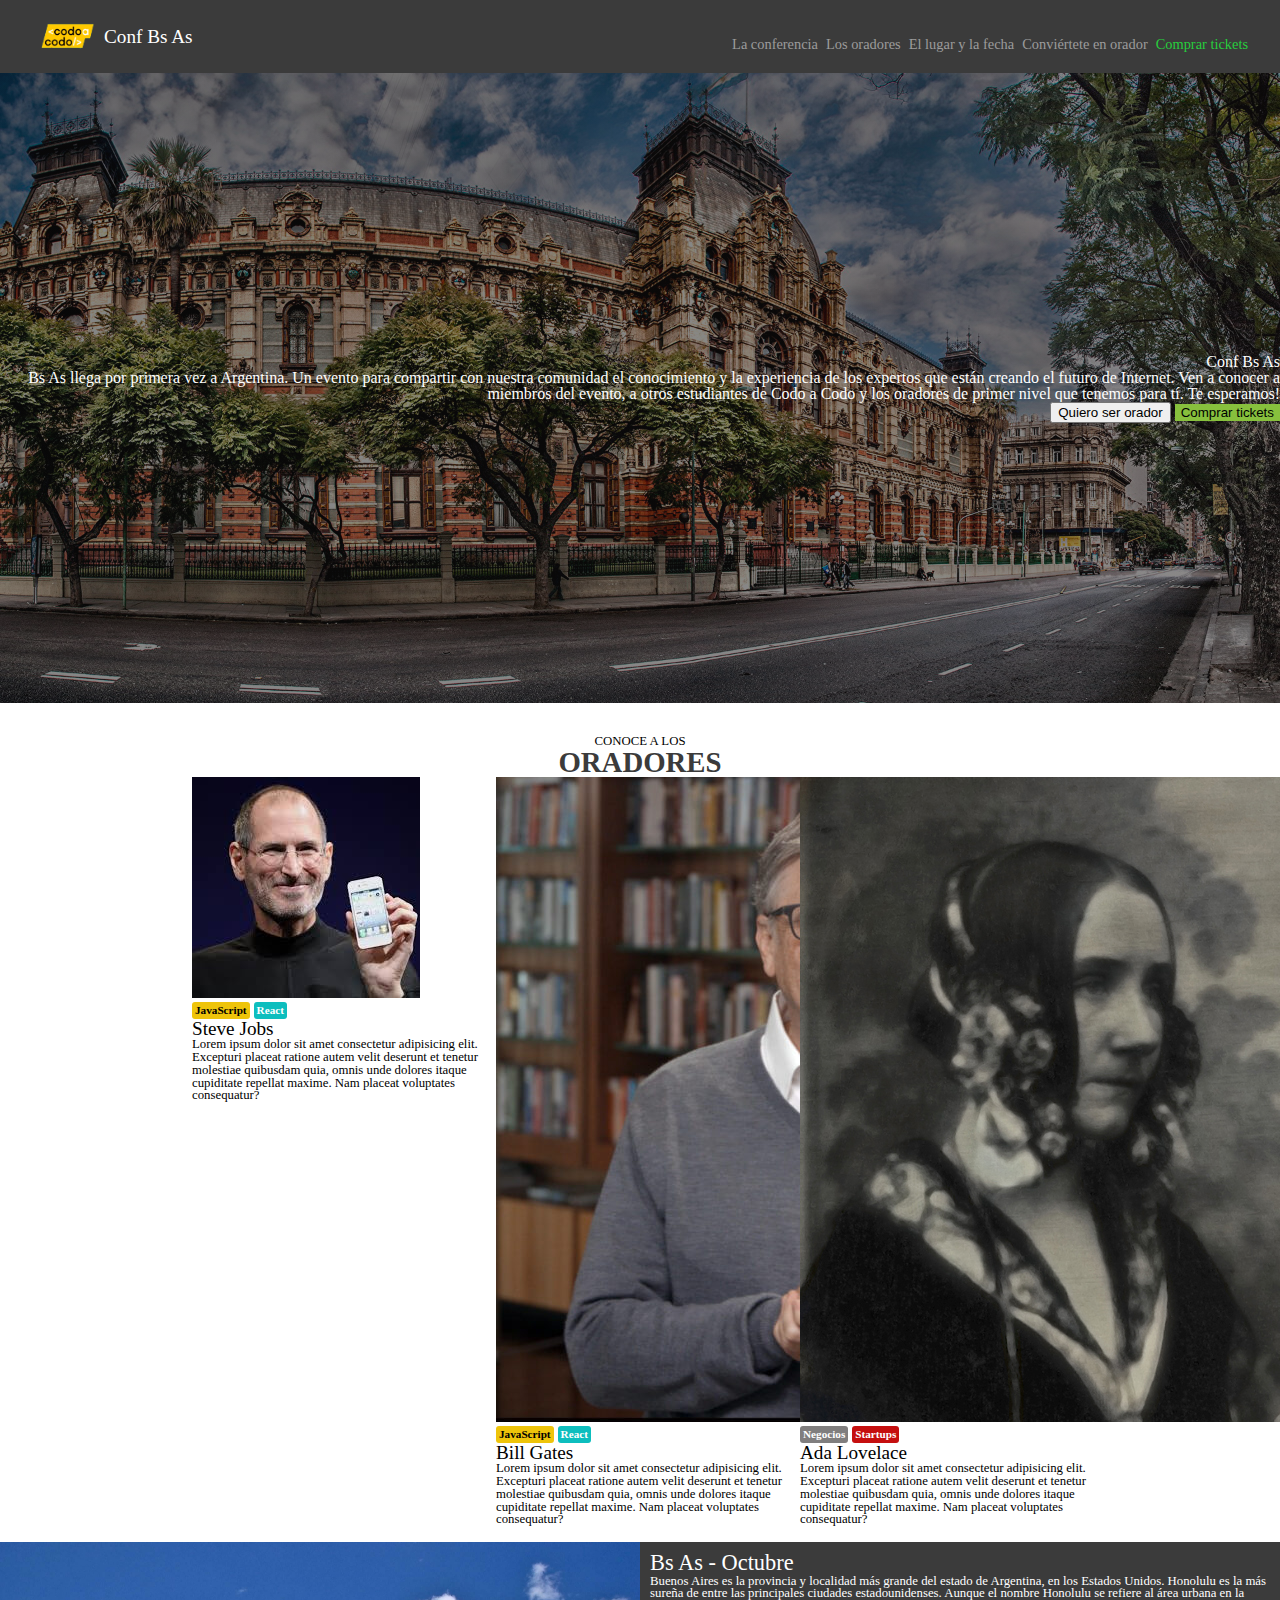
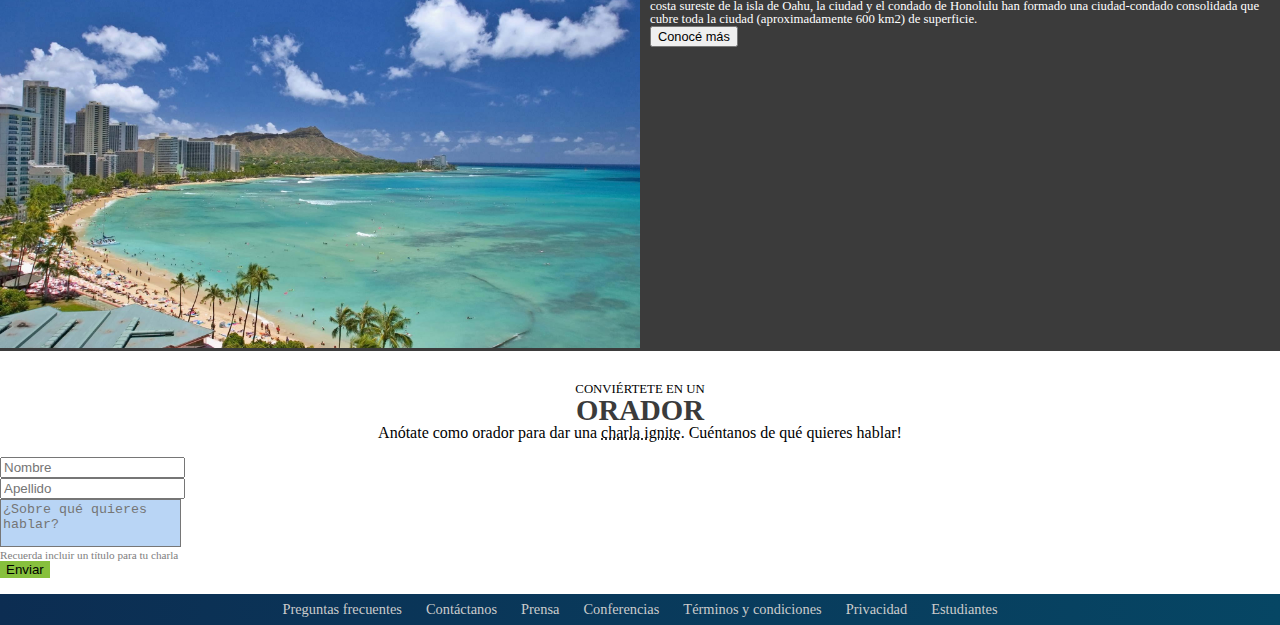
<file: index.html>
<!DOCTYPE html>
<html lang="en">
<head>
    <meta charset="UTF-8">
    <meta name="viewport" content="width=device-width, initial-scale=1.0">
    <title>Codo A Codo</title>
    <link rel="stylesheet" href="css/styles.css">
    <link href="https://cdn.jsdelivr.net/npm/bootstrap@5.3.2/dist/css/bootstrap.min.css" rel="stylesheet"
        integrity="sha384-T3c6CoIi6uLrA9TneNEoa7RxnatzjcDSCmG1MXxSR1GAsXEV/Dwwykc2MPK8M2HN" crossorigin="anonymous">
</head>
<body>
    <nav class="navbar">
        <div class="logo-left">
            <img class="logo" src="assets/codoacodo.png" alt="Logo de Codo a Codo">
            <h2 class="h2-conf">Conf Bs As</h2>
        </div>
        <button class="btn open" title="menu principal"><img src="assets/icons/menu.svg" alt="Botón de Menu"></button>
        <ul class="menu">
            <li><a class="lista-nav" href="#conferencia">La conferencia</a></li>
            <li><a class="lista-nav" href="#losoradores">Los oradores</a></li>
            <li><a class="lista-nav" href="#lugarfecha">El lugar y la fecha</a></li>
            <li><a class="lista-nav" href="#conviertete">Conviértete en orador</a></li>
            <li><a class="lista-nav" href="comprar_tickets.html"><span id="comprar">Comprar tickets</span></a></li>
        </ul>
    </nav>
    <header id="conferencia">
        <div class="row justify-content-around">
            <div class="col-md-1 col-lg-2">
            </div>
            <div class="col-md-7 col-lg-6 texto-principal">
                <h1 class="texto-principal">Conf Bs As</h1>
                <p class="texto-principal parrafo-principal">Bs As llega por primera vez a Argentina. Un evento para
                    compartir con nuestra comunidad el conocimiento y la experiencia de los expertos que están creando
                    el
                    futuro de Internet. Ven a conocer a miembros del evento, a otros estudiantes de Codo a Codo y los
                    oradores de primer nivel que tenemos para tí. Te esperamos!</p>
                <a href="#conviertete"><button class="btn btn-outline-light texto-principal">Quiero ser
                        orador</button></a>
                <a href="comprar_tickets.html"><button class="btn btn-success texto-principal">Comprar tickets</button></a>
            </div>
    </header>
    <main>
        <section class="oradores-card" id="losoradores">
            <h3 id="title-h3">Conoce a los</h3>
            <h3><span id="oradores">Oradores</span></h3>
            <div id="cards">
                <div class="card" style="width: 18rem;">
                    <img src="assets/steve.jpg" class="card-img-top" alt="...">
                    <div class="card-body">
                        <p class="orador1">JavaScript</p>
                        <p class="orador2">React</p>
                        <h4 class="card-title">Steve Jobs</h4>
                        <p class="card-text">Lorem ipsum dolor sit amet consectetur adipisicing elit. Excepturi placeat
                            ratione
                            autem velit deserunt et tenetur molestiae quibusdam quia, omnis unde dolores itaque
                            cupiditate repellat
                            maxime. Nam placeat voluptates consequatur?</p>
                    </div>
                </div>
                <div class="card" style="width: 18rem;">
                    <img src="assets/bill.jpg" class="card-img-top" alt="...">
                    <div class="card-body">
                        <p class="orador1">JavaScript</p>
                        <p class="orador2">React</p>
                        <h4 class="card-title">Bill Gates</h4>
                        <p class="card-text">Lorem ipsum dolor sit amet consectetur adipisicing elit. Excepturi placeat
                            ratione
                            autem velit deserunt et tenetur molestiae quibusdam quia, omnis unde dolores itaque
                            cupiditate repellat
                            maxime. Nam placeat voluptates consequatur?</p>
                    </div>
                </div>
                <div class="card" style="width: 18rem;">
                    <img src="assets/ada.jpeg" class="card-img-top" alt="...">
                    <div class="card-body">
                        <p class="orador3">Negocios</p>
                        <p class="orador4">Startups</p>
                        <h4 class="card-title">Ada Lovelace</h4>
                        <p class="card-text">Lorem ipsum dolor sit amet consectetur adipisicing elit. Excepturi placeat
                            ratione
                            autem velit deserunt et tenetur molestiae quibusdam quia, omnis unde dolores itaque
                            cupiditate repellat
                            maxime. Nam placeat voluptates consequatur?</p>
                    </div>
                </div>
            </div>
        </section>
        <div id="lugarfecha">
            <div id="conoce">
                <img id="img-honolulu" src="assets/honolulu.jpg" alt="imagen de Honolulu">
            </div>
            <div id="texto-honolulu">
                <h2 id="bs-as">Bs As - Octubre</h2>
                <p id="p-bsas">Buenos Aires es la provincia y localidad más grande del estado de Argentina, en los
                    Estados Unidos. Honolulu es la más sureña de entre las principales ciudades estadounidenses. Aunque
                    el nombre Honolulu se refiere al área urbana en la costa sureste de la isla de Oahu, la ciudad y el
                    condado de Honolulu han formado una ciudad-condado consolidada que cubre toda la ciudad
                    (aproximadamente 600 km2) de superficie.</p>
                <a href="#conoce"> <button type="button" class="btn btn-outline-light conoce-mas">Conocé
                        más</button></a>
            </div>
        </div>
        <section id="section3">
            <h3 id="title-h3">Conviértete en un</h3>
            <h3><span id="oradores">Orador</span></h3>
            <p class="p-form">Anótate como orador para dar una <span id="charla">charla ignite</span>. Cuéntanos de qué
                quieres hablar!</p>
        </section>
        <section id="section4-form" class="container">
            <div class="formulario">
                <div class="row" id="conviertete">
                    <div class="col">
                        <input type="text" class="form-control" placeholder="Nombre" aria-label="First name">
                    </div>
                    <div class="col">
                        <input type="text" class="form-control" placeholder="Apellido" aria-label="Last name">
                    </div>
                </div>
                <div class="mb-3">
                    <label for="exampleFormControlTextarea1" class="form-label"></label>
                    <textarea class="form-control" id="exampleFormControlTextarea1" rows="3"
                        placeholder="¿Sobre qué quieres hablar?"></textarea>
                    <p class="nota">Recuerda incluir un título para tu charla</p>
                </div>
                <div class="d-grid gap-2">
                    <button class="btn btn-success" type="button">Enviar</button>
                </div>
            </div>
        </section>
        <footer>
            <ul class="footer container">
                <a class="lista-footer" href="">
                    <li>Preguntas frecuentes</li>
                </a>
                <a class="lista-footer" href="">
                    <li>Contáctanos</li>
                </a>
                <a class="lista-footer" href="">
                    <li>Prensa</li>
                </a>
                <a class="lista-footer" href="">
                    <li>Conferencias</li>
                </a>
                <a class="lista-footer" href="">
                    <li>Términos y condiciones</li>
                </a>
                <a class="lista-footer" href="">
                    <li>Privacidad</li>
                </a>
                <a class="lista-footer" href="">
                    <li>Estudiantes</li>
                </a>
            </ul>
        </footer>
    </main>
    <script src="https://cdn.jsdelivr.net/npm/bootstrap@5.3.2/dist/js/bootstrap.bundle.min.js"
        integrity="sha384-C6RzsynM9kWDrMNeT87bh95OGNyZPhcTNXj1NW7RuBCsyN/o0jlpcV8Qyq46cDfL"
        crossorigin="anonymous"></script>
    <script src="scripts/index.js"></script>
</body>
</html>
</file>
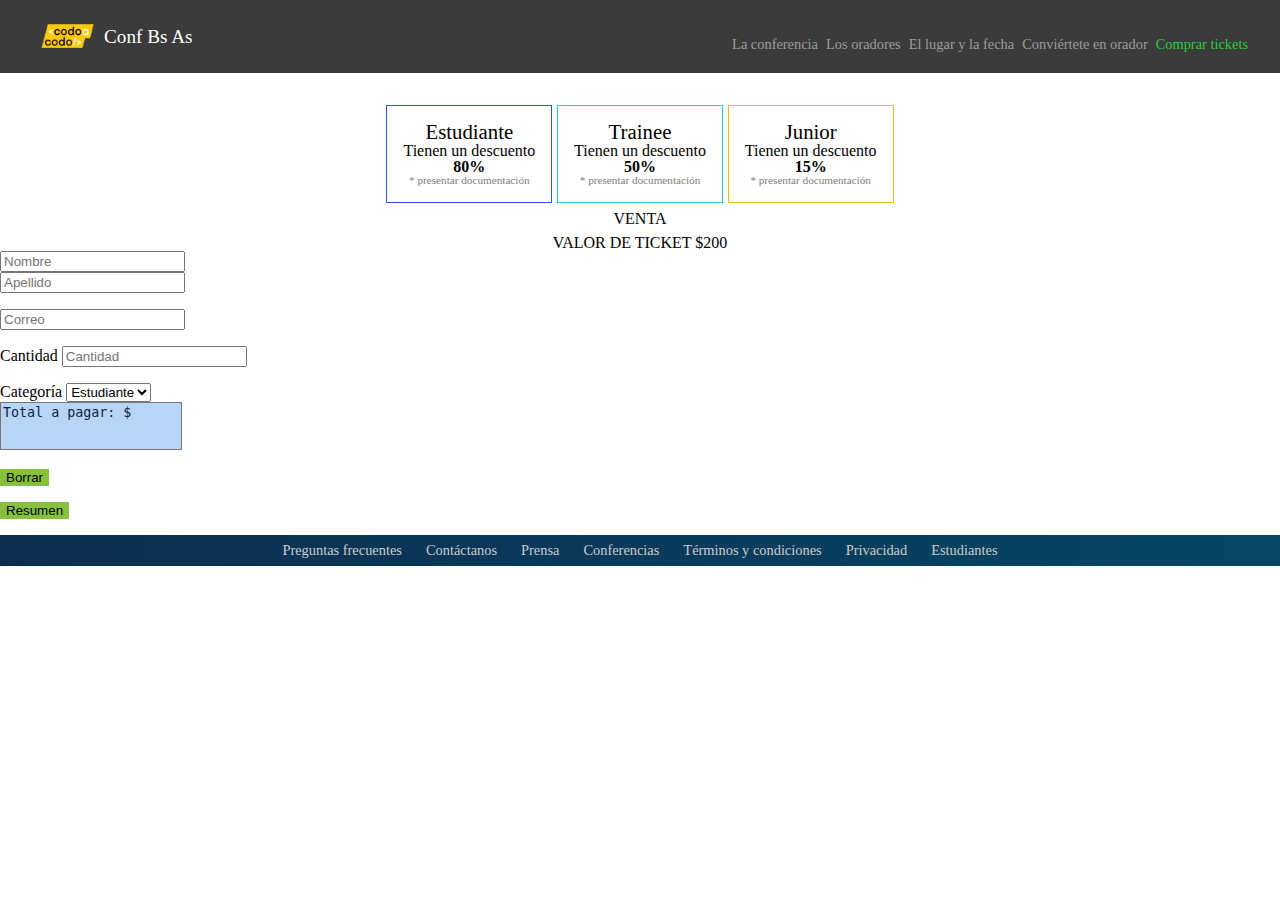
<file: comprar_tickets.html>
<!DOCTYPE html>
<html lang="es">
<head>
    <meta charset="UTF-8">
    <meta name="viewport" content="width=device-width, initial-scale=1.0">
    <title>Codo A Codo | Comprar tickets</title>
    <link rel="stylesheet" href="css/styles.css">
    <link href="https://cdn.jsdelivr.net/npm/bootstrap@5.3.2/dist/css/bootstrap.min.css" rel="stylesheet"
        integrity="sha384-T3c6CoIi6uLrA9TneNEoa7RxnatzjcDSCmG1MXxSR1GAsXEV/Dwwykc2MPK8M2HN" crossorigin="anonymous">
</head>
<body>
    <nav class="navbar">
        <div class="logo-left">
            <img class="logo" src="assets/codoacodo.png" alt="Logo de Codo a Codo">
            <h2 class="h2-conf">Conf Bs As</h2>
        </div>
        <button class="btn open" title="menu principal"><img src="assets/icons/menu.svg" alt="Botón de Menu"></button>
        <ul class="menu">
            <li><a class="lista-nav" href="index.html">La conferencia</a></li>
            <li><a class="lista-nav" href="index.html">Los oradores</a></li>
            <li><a class="lista-nav" href="index.html">El lugar y la fecha</a></li>
            <li><a class="lista-nav" href="index.html">Conviértete en orador</a></li>
            <li><a class="lista-nav" href="comprar_tickets.html"><span id="comprar">Comprar tickets</span></a></li>
        </ul>
    </nav>
    <main>
        <section id="categoria1">
            <div class="publico" id="border1">
                <h2 class="tipo-publico">Estudiante</h2>
                <p class="descto">Tienen un descuento</p>
                <p class="porcentaje">80%</p>
                <p class="documentacion">* presentar documentación</p>
            </div>
            <div class="publico" id="border2">
                <h2 class="tipo-publico">Trainee</h2>
                <p class="descto">Tienen un descuento</p>
                <p class="porcentaje">50%</p>
                <p class="documentacion">* presentar documentación</p>
            </div>
            <div class="publico" id="border3">
                <h2 class="tipo-publico">Junior</h2>
                <p class="descto">Tienen un descuento</p>
                <p class="porcentaje">15%</p>
                <p class="documentacion">* presentar documentación</p>
            </div>
        </section>
        <section id="ticket">
            <p id="venta">Venta</p>
            <h1 id="valor-ticket">Valor de ticket $200</h1>
        </section>
        <section id="section4-form" class="container">
            <div class="formulario">
                <div class="row">
                    <div class="col">
                        <input type="text" class="form-control" id="nombre" placeholder="Nombre" aria-label="First name">
                    </div>
                    <div class="col">
                        <input type="text" class="form-control" id="apellido" placeholder="Apellido" aria-label="Last name">
                    </div>
                </div>
                <div class="col">
                    <input type="email" class="form-control" id="exampleFormControlInput1" placeholder="Correo">
                </div>
                <div class="row">
                    <div class="col-6">
                        <label for="exampleFormControlInput1" class="form-label">Cantidad</label>
                        <input type="text" class="form-control" id="cantidadTickets" placeholder="Cantidad" aria-label="Cantidad">
                    </div>
                    <div class="col-6">
                        <label for="exampleFormControlInput1" class="form-label">Categoría</label>
                        <select class="form-select" id="categoria" aria-label="Default select example">
                            <option selected value="estudiante">Estudiante</option>
                            <option value="trainee">Trainee</option>
                            <option value="junior">Junior</option>
                        </select>
                    </div>
                </div>
                <div class="mb-3">
                    <label for="exampleFormControlTextarea1" class="form-label"></label>
                    <textarea class="form-control" id="totalPagar" placeholder="Total a pagar: $">Total a pagar: $</textarea>
                </div>
            </div>
            <div class="row">
                <div class="d-grid col-6">
                    <button class="btn btn-success" id="borrarButton" type="button" onclick="borrarCampos()">Borrar</button>
                </div>
                <div class="d-grid col-6">
                    <button class="btn btn-success" id="resumenButton" type="button" onclick="mostrarResumen()">Resumen</button>
                </div>
            </div>
        </section>
    </main>
    <footer>
        <ul class="footer container">
            <a class="lista-footer" href="index.html">
                <li>Preguntas frecuentes</li>
            </a>
            <a class="lista-footer" href="index.html">
                <li>Contáctanos</li>
            </a>
            <a class="lista-footer" href="index.html">
                <li>Prensa</li>
            </a>
            <a class="lista-footer" href="index.html">
                <li>Conferencias</li>
            </a>
            <a class="lista-footer" href="index.html">
                <li>Términos y condiciones</li>
            </a>
            <a class="lista-footer" href="index.html">
                <li>Privacidad</li>
            </a>
            <a class="lista-footer" href="index.html">
                <li>Estudiantes</li>
            </a>
        </ul>
    </footer>
    <script src="https://cdn.jsdelivr.net/npm/bootstrap@5.3.2/dist/js/bootstrap.bundle.min.js"
        integrity="sha384-C6RzsynM9kWDrMNeT87bh95OGNyZPhcTNXj1NW7RuBCsyN/o0jlpcV8Qyq46cDfL"
        crossorigin="anonymous"></script>
        <script src="scripts/index.js"></script>
</body>
</html>
</file>
<file: css/styles.css>
@import "reset.css";

* {
    box-sizing: border-box;
}

body {
    overflow-x: hidden;
    position: relative;
}

/* nav */
nav.navbar {
    background-color: #3b3b3b;
    display: flex;
    justify-content: space-between;
    flex-wrap: wrap;
    align-items: center;
    padding: 1rem;
    position: sticky;
    top: 0;
    z-index: 2;
}

nav a {
    line-height: 1.5;
}

.logo-left {
    display: flex;
    align-items: center;
    margin-left: 1rem;
}

.logo {
    width: 4.5rem;
}

.h2-conf {
    font-size: 1.2rem;
    color: white;
}

.lista-nav {
    text-decoration: none;
    color: #9c9c9c;
}

.lista-nav:hover {
    color: #ffffff;
    transition: all;
    transition-duration: 300ms;
}

.btn.open {
    border-radius: 5px;
    border: 1px solid #9c9c9c;
    background-color: #9c9c9c;
}

.btn.open:hover {
    box-shadow: 0 0 5px #cccccc;
    background-color: #9c9c9c;
    transition: all;
    transition-duration: 300ms;
    cursor: pointer;
}

.menu {
    font-size: .9rem;
    margin-right: 1rem;
    width: 100%;
    max-height: 0;
    overflow: hidden;
    margin-top: 1rem;
}

.menu.active {
    max-height: 640px;
}

#comprar {
    color: #27ce3d;
}

/* header */
header {
    width: 100%;
    height: 70vh;
    background: linear-gradient(to right, rgba(15, 15, 15, 0.5), rgba(22, 18, 18, 0.5)), url(../assets/ba1.jpg);
    background-size: cover;
    background-position: center;
    position: relative;
    color: #ffffff;
    display: flex;
    align-items: center;
}

.texto-principal {
    text-align: right;
}

button.texto-principal {
    gap: 1rem;
}

/* main */
#title-h3 {
    text-transform: uppercase;
    font-size: .8rem;
    display: flex;
    justify-content: center;
    padding-top: 1rem;
}

#oradores {
    font-size: 1.8rem;
    font-weight: 700;
    text-transform: uppercase;
    display: flex;
    justify-content: center;
    color: #3b3b3b;
}

.oradores-card {
    margin: 1rem;
}

#cards {
    display: flex;
    justify-content: center;
    gap: 1rem;
}

.orador1,
.orador2,
.orador3,
.orador4 {
    font-size: .7rem;
    font-weight: 700;
    display: inline-block;
    border-radius: 3px;
    padding: 3px;
}

.orador2,
.orador3,
.orador4 {
    color: #ffffff;
}

.orador1 {
    background-color: #eec40a;
}

.orador2 {
    background-color: #0dbebe;
}

.orador3 {
    background-color: #807e7e;
}

.orador4 {
    background-color: #c50f0f;
}

.card-title {
    font-size: 1.2rem;
}

.card-text {
    font-size: .8rem;
}

#lugarfecha {
    display: flex;
    background-color: #3b3b3b;
}

#img-honolulu {
    width: 50vw;
}

div#texto-honolulu {
    background-color: #3b3b3b;
    color: #ffffff;
    padding: 10px;
}

h2#bs-as {
    font-size: 1.4rem;
}

p#p-bsas {
    font-size: .8rem;
    padding-right: 0;
}

.btn.btn-outline-light.conoce-mas {
    font-size: .8rem;
}

#section3 {
    margin: 1rem;
}

.p-form {
    text-align: center;
}

#charla {
    text-decoration: underline dotted;
}

textarea.form-control {
    resize: none;
}

p.nota {
    font-size: .7rem;
    color: #807e7e;
}

.btn.btn-success,
.btn.btn-success:hover {
    background-color: #87c03d;
    border: #87c03d;
}

/* footer */
footer {
    margin-top: 1rem;
    padding: .5rem;
    background: linear-gradient(to right, rgb(12, 45, 82), rgb(6, 70, 100));
}

ul.footer {
    display: flex;
    gap: .5rem 1.5rem;
    justify-content: center;
    flex-wrap: wrap;
    align-items: center;
}

.lista-footer {
    text-decoration: none;
    color: #cccccc;
    font-size: .9rem;
}

.lista-footer:hover {
    color: #ffffff;
    transition: all;
    transition-duration: 300ms;
}

/*comprar tickets*/
#categoria1{
    display: flex;
    justify-content: center;
    margin-top: 2rem;
    gap: .3rem;
}
.publico{
    text-align: center;
    padding: 1rem;
}
h2.tipo-publico{
    font-size: 1.3rem;
}
p.porcentaje{
    font-weight: 700;
}
p.documentacion{
    font-size: .7rem;
    color: #807e7e;
}

#border1{
    border: 1px solid rgb(43, 86, 228);
}
#border2{
    border: 1px solid rgb(27, 215, 228);
}
#border3{
    border: 1px solid rgb(230, 191, 18);
}
section#ticket{
    text-align: center;
    text-transform: uppercase;
}
p#venta{
    margin: .5rem;
}

#exampleFormControlInput1, div.col-6{
    margin-top: 1rem;
}
textarea.form-control, textarea.form-control:focus {
background-color: #b9d5f5;
color: #0b2253;
height: 3rem;
}

@media (min-width: 960px) {
    nav .btn {
        display: none;
    }
    .menu {
        max-height: 640px;
        width: auto;
        display: flex;
        gap: .5rem;
    }
}

@media (max-width: 768px) {
    div#cards, #categoria{
        display: flex;
        flex-wrap: wrap;
    }
    header {
        padding-right: 15px;
    }
    #lugarfecha {
        display: block;
    }
    img#img-honolulu {
        width: 100%;
    }
    #texto-honolulu {
        width: 100%;
    }
}
</file>
